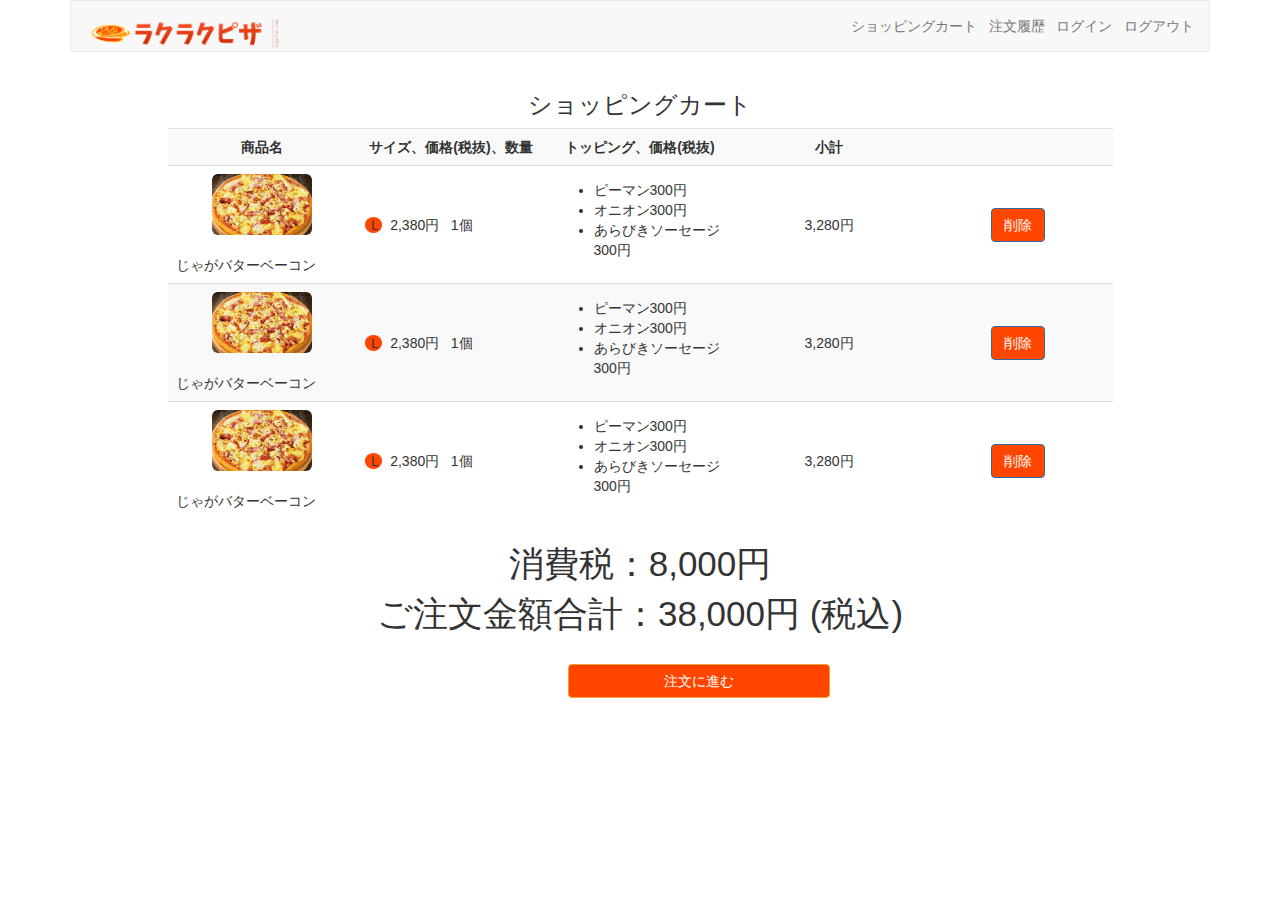
<file: src/main/resources/templates/cart_list.html>
<!DOCTYPE html>
<html lang="ja" xmlns:th="http://www.thymeleaf.org">
  <head>
    <meta charset="utf-8" />
    <meta http-equiv="X-UA-Compatible" content="IE=edge" />
    <meta name="viewport" content="width=device-width, initial-scale=1" />
    <title>ピザ屋のネット注文</title>
    <link href="../static/css/bootstrap.css" th:href="@{/css/bootstrap.css}" rel="stylesheet" />
    <link href="../static/css/sauna-shop.css" th:href="@{/css/sauna-shop.css}" rel="stylesheet" />
        <!--[if lt IE 9]>
      <script src="https://oss.maxcdn.com/html5shiv/3.7.2/html5shiv.min.js"></script>
      <script src="https://oss.maxcdn.com/respond/1.4.2/respond.min.js"></script>
    <![endif]-->
  </head>
  <body>
    <div class="container">
      <nav class="navbar navbar-default">
        <div class="container-fluid">
          <!-- Brand and toggle get grouped for better mobile display -->
          <div class="navbar-header">
            <button
              type="button"
              class="navbar-toggle collapsed"
              data-toggle="collapse"
              data-target="#bs-example-navbar-collapse-1"
              aria-expanded="false"
            >
              <span class="sr-only">Toggle navigation</span>
              <span class="icon-bar"></span> <span class="icon-bar"></span>
              <span class="icon-bar"></span>
            </button>
            <a class="navbar-brand" href="item_list_pizza.html">
              <!-- 企業ロゴ -->
              <img
                alt="main log"
                src="../static/../static/img_pizza/header_logo.png"
                height="35"
              />
            </a>
          </div>

          <!-- Collect the nav links, forms, and other content for toggling -->
          <div
            class="collapse navbar-collapse"
            id="bs-example-navbar-collapse-1"
          >
            <p class="navbar-text navbar-right">
              <a href="cart_list.html" class="navbar-link">ショッピングカート</a
              >&nbsp;&nbsp;
              <a href="order_history.html" class="navbar-link">注文履歴</a
              >&nbsp;&nbsp;
              <a href="login.html" class="navbar-link">ログイン</a>&nbsp;&nbsp;
              <a href="item_list_pizza.html" class="navbar-link">ログアウト</a>
            </p>
          </div>
          <!-- /.navbar-collapse -->
        </div>
        <!-- /.container-fluid -->
      </nav>

      <!-- table -->
      <div class="row">
        <div
          class="
            table-responsive
            col-lg-offset-1
            col-lg-10
            col-md-offset-1
            col-md-10
            col-sm-10
            col-xs-12
          "
        >
          <h3 class="text-center">ショッピングカート</h3>
          <table class="table table-striped item-list-table">
            <tbody>
              <tr>
                <th>
                  <div class="text-center">商品名</div>
                </th>
                <th>
                  <div class="text-center">サイズ、価格(税抜)、数量</div>
                </th>
                <th>
                  <div class="text-center">トッピング、価格(税抜)</div>
                </th>
                <th>
                  <div class="text-center">小計</div>
                </th>
                <th></th>
              </tr>
              <tr>
                <td>
                  <div class="center">
                    <img
                      src="../static/img_pizza/1.jpg"
                      class="img-responsive img-rounded item-img-center"
                      width="100"
                      height="300"
                    /><br />
                    じゃがバターベーコン
                  </div>
                </td>
                <td>
                  <span class="price">&nbsp;Ｌ</span>&nbsp;&nbsp;2,380円
                  &nbsp;&nbsp;1個
                </td>
                <td>
                  <ul>
                    <li>ピーマン300円</li>
                    <li>オニオン300円</li>
                    <li>あらびきソーセージ300円</li>
                  </ul>
                </td>
                <td>
                  <div class="text-center">3,280円</div>
                </td>
                <td>
                  <div class="text-center">
                    <button type="submit" class="btn btn-primary">削除</button>
                  </div>
                </td>
              </tr>
              <tr>
                <td>
                  <div class="center">
                    <img
                      src="../static/img_pizza/1.jpg"
                      class="img-responsive img-rounded item-img-center"
                      width="100"
                      height="300"
                    /><br />
                    じゃがバターベーコン
                  </div>
                </td>
                <td>
                  <span class="price">&nbsp;Ｌ</span>&nbsp;&nbsp;2,380円
                  &nbsp;&nbsp;1個
                </td>
                <td>
                  <ul>
                    <li>ピーマン300円</li>
                    <li>オニオン300円</li>
                    <li>あらびきソーセージ300円</li>
                  </ul>
                </td>
                <td>
                  <div class="text-center">3,280円</div>
                </td>
                <td>
                  <div class="text-center">
                    <button type="submit" class="btn btn-primary">削除</button>
                  </div>
                </td>
              </tr>
              <tr>
                <td>
                  <div class="center">
                    <img
                      src="../static/img_pizza/1.jpg"
                      class="img-responsive img-rounded item-img-center"
                      width="100"
                      height="300"
                    /><br />
                    じゃがバターベーコン
                  </div>
                </td>
                <td>
                  <span class="price">&nbsp;Ｌ</span>&nbsp;&nbsp;2,380円
                  &nbsp;&nbsp;1個
                </td>
                <td>
                  <ul>
                    <li>ピーマン300円</li>
                    <li>オニオン300円</li>
                    <li>あらびきソーセージ300円</li>
                  </ul>
                </td>
                <td>
                  <div class="text-center">3,280円</div>
                </td>
                <td>
                  <div class="text-center">
                    <button type="submit" class="btn btn-primary">削除</button>
                  </div>
                </td>
              </tr>
            </tbody>
          </table>
        </div>
      </div>

      <div class="row">
        <div class="col-xs-offset-2 col-xs-8">
          <div class="form-group text-center">
            <span id="total-price">消費税：8,000円</span><br />
            <span id="total-price">ご注文金額合計：38,000円 (税込)</span>
          </div>
        </div>
      </div>

      <div class="row">
        <div class="col-xs-offset-5 col-xs-3">
          <div class="form-group">
            <form action="order_confirm.html">
              <input
                class="form-control btn btn-warning btn-block"
                type="submit"
                value="注文に進む"
              />
            </form>
          </div>
        </div>
      </div>
    </div>
    <!-- end container -->
    <script src="https://ajax.googleapis.com/ajax/libs/jquery/1.11.3/jquery.min.js"></script>
    <script src="../static/js/bootstrap.min.js" th:src="@{/js/bootstrap.min.js}"></script>
  </body>
</html>
</file>
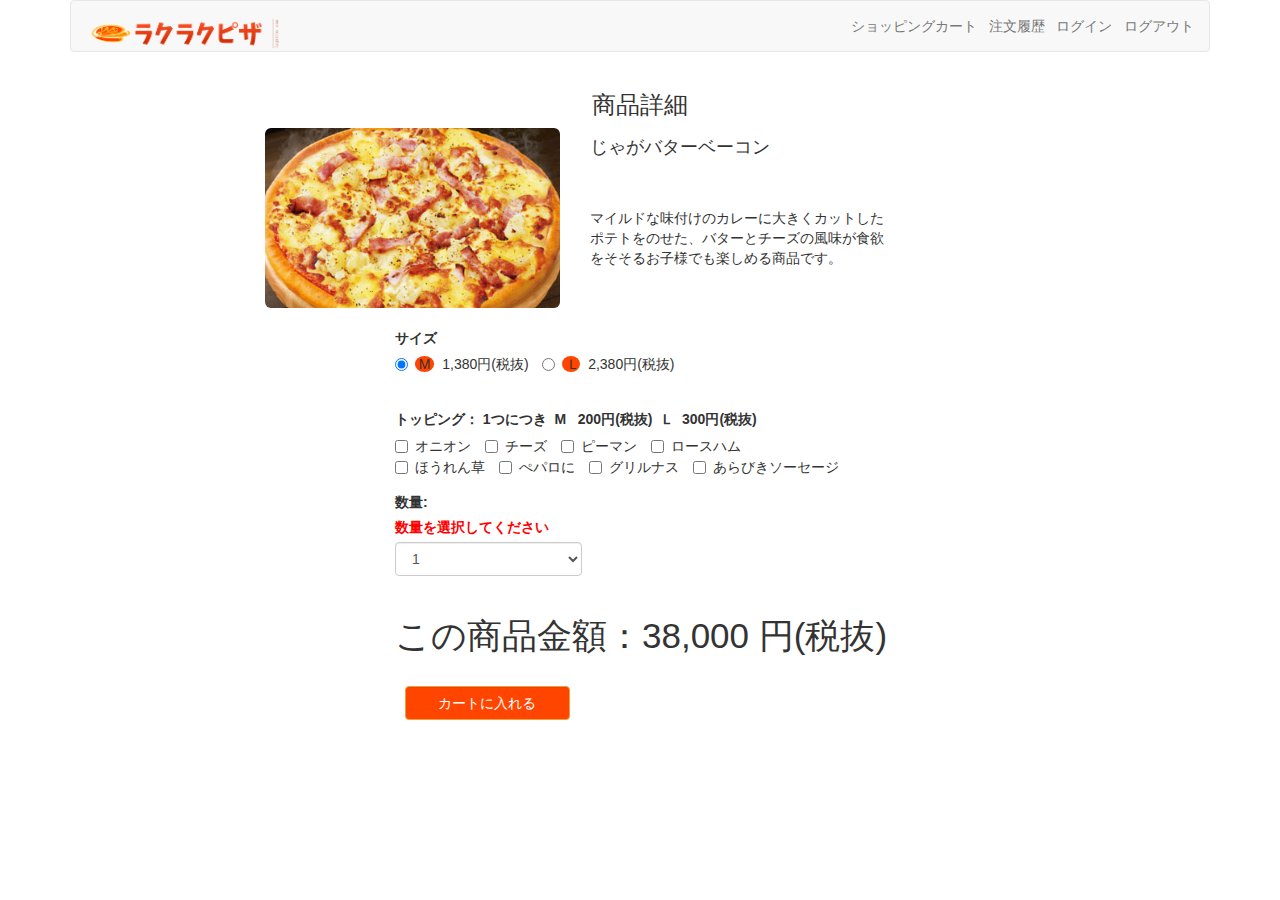
<file: src/main/resources/templates/item_detail.html>
<!DOCTYPE html>
<html lang="ja" xmlns:th="http://www.thymeleaf.org">
  <head>
    <meta charset="utf-8" />
    <meta http-equiv="X-UA-Compatible" content="IE=edge" />
    <meta name="viewport" content="width=device-width, initial-scale=1" />
    <title>ピザ屋のネット注文</title>
    <link href="../static/css/bootstrap.css" th:href="@{/css/bootstrap.css}" rel="stylesheet" />
    <link href="../static/css/sauna-shop.css" th:href="@{/css/sauna-shop.css}" rel="stylesheet" />
    <!--[if lt IE 9]>
      <script src="https://oss.maxcdn.com/html5shiv/3.7.2/html5shiv.min.js"></script>
      <script src="https://oss.maxcdn.com/respond/1.4.2/respond.min.js"></script>
    <![endif]-->
  </head>
  <body>
    <div class="container">
      <nav class="navbar navbar-default">
        <div class="container-fluid">
          <!-- Brand and toggle get grouped for better mobile display -->
          <div class="navbar-header">
            <button
              type="button"
              class="navbar-toggle collapsed"
              data-toggle="collapse"
              data-target="#bs-example-navbar-collapse-1"
              aria-expanded="false"
            >
              <span class="sr-only">Toggle navigation</span>
              <span class="icon-bar"></span> <span class="icon-bar"></span>
              <span class="icon-bar"></span>
            </button>
            <a class="navbar-brand" href="item_list_pizza.html">
              <!-- 企業ロゴ -->
              <img
                alt="main log"
                src="../static/img_pizza/header_logo.png"
                height="35"
              />
            </a>
          </div>

          <!-- Collect the nav links, forms, and other content for toggling -->
          <div
            class="collapse navbar-collapse"
            id="bs-example-navbar-collapse-1"
          >
            <p class="navbar-text navbar-right">
              <a href="cart_list.html" class="navbar-link">ショッピングカート</a
              >&nbsp;&nbsp;
              <a href="order_history.html" class="navbar-link">注文履歴</a
              >&nbsp;&nbsp;
              <a href="login.html" class="navbar-link">ログイン</a>&nbsp;&nbsp;
              <a href="item_list_pizza.html" class="navbar-link">ログアウト</a>
            </p>
          </div>
          <!-- /.navbar-collapse -->
        </div>
        <!-- /.container-fluid -->
      </nav>

      <form action="cart_list.html">
        <div class="row">
          <div class="col-xs-offset-2 col-xs-8">
            <h3 class="text-center">商品詳細</h3>
            <div class="row">
              <div class="col-xs-5">
                <img
                  src="../static/img_pizza/1.jpg"
                  class="img-responsive img-rounded item-img-center"
                />
              </div>

              <div class="col-xs-5">
                <div class="bs-component">
                  <h4>じゃがバターベーコン</h4>
                  <br />
                  <br />
                  <p>
                    マイルドな味付けのカレーに大きくカットしたポテトをのせた、バターとチーズの風味が食欲をそそるお子様でも楽しめる商品です。
                  </p>
                </div>
              </div>
            </div>
            <br />
            <div class="row">
              <div class="col-xs-offset-2 col-xs-8">
                <div class="form-group">
                  <div class="row">
                    <div class="col-sm-12">
                      <label for="inputResponsibleCompany">サイズ</label>
                    </div>
                    <div class="col-sm-12">
                      <label class="radio-inline">
                        <input
                          type="radio"
                          name="responsibleCompany"
                          checked="checked"
                        />
                        <span class="price">&nbsp;М&nbsp;</span
                        >&nbsp;&nbsp;1,380円(税抜)
                      </label>
                      <label class="radio-inline">
                        <input type="radio" name="responsibleCompany" />
                        <span class="price">&nbsp;Ｌ</span
                        >&nbsp;&nbsp;2,380円(税抜)
                      </label>
                    </div>
                  </div>
                </div>
              </div>
            </div>
            <br />
            <div class="row">
              <div class="col-xs-offset-2 col-xs-8">
                <div class="form-group">
                  <div class="row">
                    <div class="col-sm-12">
                      <label for="inputResponsibleCompany">
                        トッピング：&nbsp;1つにつき
                        <span>&nbsp;М&nbsp;</span>&nbsp;&nbsp;200円(税抜)
                        <span>&nbsp;Ｌ</span>&nbsp;&nbsp;300円(税抜)
                      </label>
                    </div>
                    <div class="col-sm-12">
                      <label class="checkbox-inline">
                        <input type="checkbox" value="" />オニオン
                      </label>
                      <label class="checkbox-inline">
                        <input type="checkbox" value="" />チーズ
                      </label>
                      <label class="checkbox-inline">
                        <input type="checkbox" value="" />ピーマン
                      </label>
                      <label class="checkbox-inline">
                        <input type="checkbox" value="" />ロースハム </label
                      ><br />
                      <label class="checkbox-inline">
                        <input type="checkbox" value="" />ほうれん草
                      </label>
                      <label class="checkbox-inline">
                        <input type="checkbox" value="" />ぺパロに
                      </label>
                      <label class="checkbox-inline">
                        <input type="checkbox" value="" />グリルナス
                      </label>
                      <label class="checkbox-inline">
                        <input type="checkbox" value="" />あらびきソーセージ
                      </label>
                    </div>
                  </div>
                </div>
              </div>
            </div>
            <div class="row">
              <div class="col-xs-offset-2 col-xs-8">
                <div class="form-group">
                  <div class="row">
                    <div class="col-xs-5 col-sm-5">
                      <label for="">数量:</label>
                      <label
                        class="control-label"
                        style="color: red"
                        for="inputError"
                        >数量を選択してください</label
                      >
                      <select name="area" class="form-control">
                        <option value="1">1</option>
                        <option value="2">2</option>
                        <option value="3">3</option>
                        <option value="4">4</option>
                        <option value="5">5</option>
                        <option value="6">6</option>
                        <option value="7">7</option>
                        <option value="8">8</option>
                        <option value="9">9</option>
                        <option value="10">10</option>
                        <option value="11">11</option>
                        <option value="12">12</option>
                      </select>
                    </div>
                  </div>
                </div>
              </div>
            </div>
            <br />
            <div class="row">
              <div class="col-xs-offset-2 col-xs-10">
                <div class="form-group">
                  <span id="total-price">この商品金額：38,000 円(税抜)</span>
                </div>
              </div>
            </div>
            <div class="row">
              <div class="col-xs-offset-2 col-xs-3">
                <div class="form-group">
                  <p>
                    <input
                      class="form-control btn btn-warning btn-block"
                      type="submit"
                      value="カートに入れる"
                    />
                  </p>
                </div>
              </div>
            </div>
          </div>
        </div>
      </form>
    </div>
    <!-- end container -->
    <script src="https://ajax.googleapis.com/ajax/libs/jquery/1.11.3/jquery.min.js"></script>
    <script src="../static/js/bootstrap.min.js" th:src="@{/js/bootstrap.min.js}"></script>
  </body>
</html>
</file>
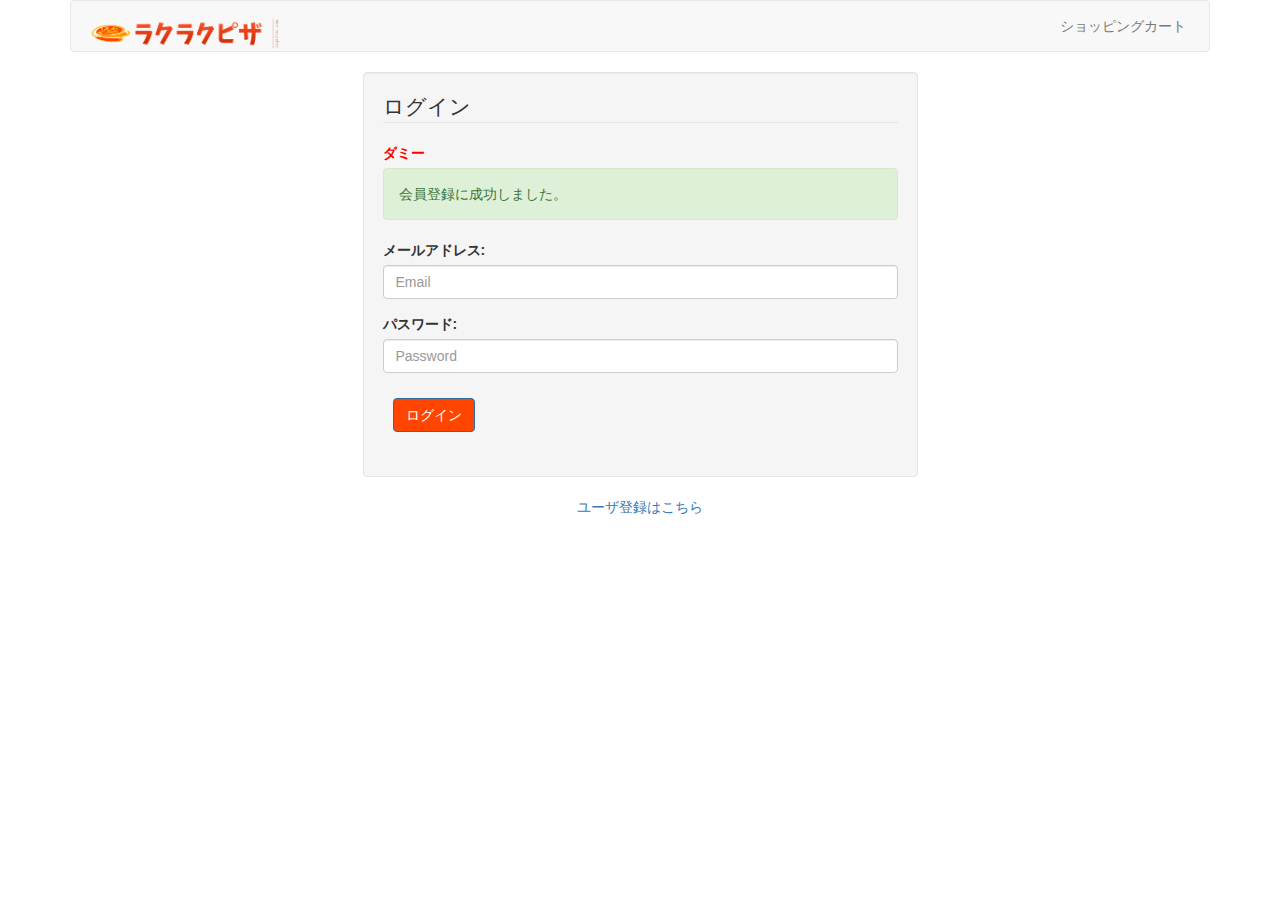
<file: src/main/resources/templates/login.html>
<!DOCTYPE html>
<html lang="ja" xmlns:th="http://www.thymeleaf.org">
  <head>
    <meta charset="utf-8" />
    <meta http-equiv="X-UA-Compatible" content="IE=edge" />
    <meta name="viewport" content="width=device-width, initial-scale=1" />
    <title>ネットでピザ注文</title>
    <link href="../static/css/bootstrap.css" th:href="@{/css/bootstrap.css}" rel="stylesheet" />
    <link href="../static/css/sauna-shop.css" th:href="@{/css/sauna-shop.css}" rel="stylesheet" />
    <!--[if lt IE 9]>
      <script src="https://oss.maxcdn.com/html5shiv/3.7.2/html5shiv.min.js"></script>
      <script src="https://oss.maxcdn.com/respond/1.4.2/respond.min.js"></script>
    <![endif]-->
  </head>
  <body>
    <div class="container">
      <nav class="navbar navbar-default">
        <div class="container-fluid">
          <!-- Brand and toggle get grouped for better mobile display -->
          <div class="navbar-header">
            <button
              type="button"
              class="navbar-toggle collapsed"
              data-toggle="collapse"
              data-target="#bs-example-navbar-collapse-1"
              aria-expanded="false"
            >
              <span class="sr-only">Toggle navigation</span>
              <span class="icon-bar"></span> <span class="icon-bar"></span>
              <span class="icon-bar"></span>
            </button>
            <a class="navbar-brand" href="item_list_pizza.html">
              <!-- 企業ロゴ -->
              <img
                alt="main log"
                src="../static/img_pizza/header_logo.png"
                height="35"
              />
            </a>
          </div>

          <!-- Collect the nav links, forms, and other content for toggling -->
          <div
            class="collapse navbar-collapse"
            id="bs-example-navbar-collapse-1"
          >
            <p class="navbar-text navbar-right">
              <a href="cart_list.html" class="navbar-link">ショッピングカート</a
              >&nbsp;&nbsp;
            </p>
          </div>
          <!-- /.navbar-collapse -->
        </div>
        <!-- /.container-fluid -->
      </nav>

      <!-- login form -->
      <div class="row">
        <div
          class="
            col-lg-offset-3
            col-lg-6
            col-md-offset-2
            col-md-8
            col-sm-10
            col-xs-12
          "
        >
          <div class="well">
            <form method="post" action="item_list.html" th:action="@{/shop/login-result}">
              <fieldset>
                <legend>ログイン</legend>
                <label th:if="${errorMessage}" class="control-label" style="color: red" for="inputError" th:text="${errorMessage}"
                  >ダミー</label>
					<div class="alert alert-success" th:if="${message}">
                        <span th:text="${message}">会員登録に成功しました。</span>
                    </div>
                <div class="form-group">
                  <label for="inputEmail">メールアドレス:</label>
                  <input
                    type="text"
                    name="email"
                    id="inputEmail"
                    class="form-control"
                    placeholder="Email"
                  />
                </div>
                <div class="form-group">
                  <label for="inputPassword">パスワード:</label>
                  <input
                    type="password"
                    name="password"
                    id="inputPassword"
                    class="form-control"
                    placeholder="Password"
                  />
                </div>
                <div class="form-group">
                  <button type="submit" class="btn btn-primary">
                    ログイン
                  </button>
                </div>
              </fieldset>
            </form>
          </div>
        </div>
      </div>

      <div class="row">
        <div class="text-center">
          <a href="register_user.html" th:href="@{/shop/to-signup}">ユーザ登録はこちら</a>
        </div>
      </div>
    </div>
    <!-- end container -->
    <script src="https://ajax.googleapis.com/ajax/libs/jquery/1.11.3/jquery.min.js"></script>
    <script src="../static/js/bootstrap.min.js" th:src="@{/js/bootstrap.min.js}"></script>
  </body>
</html>
</file>
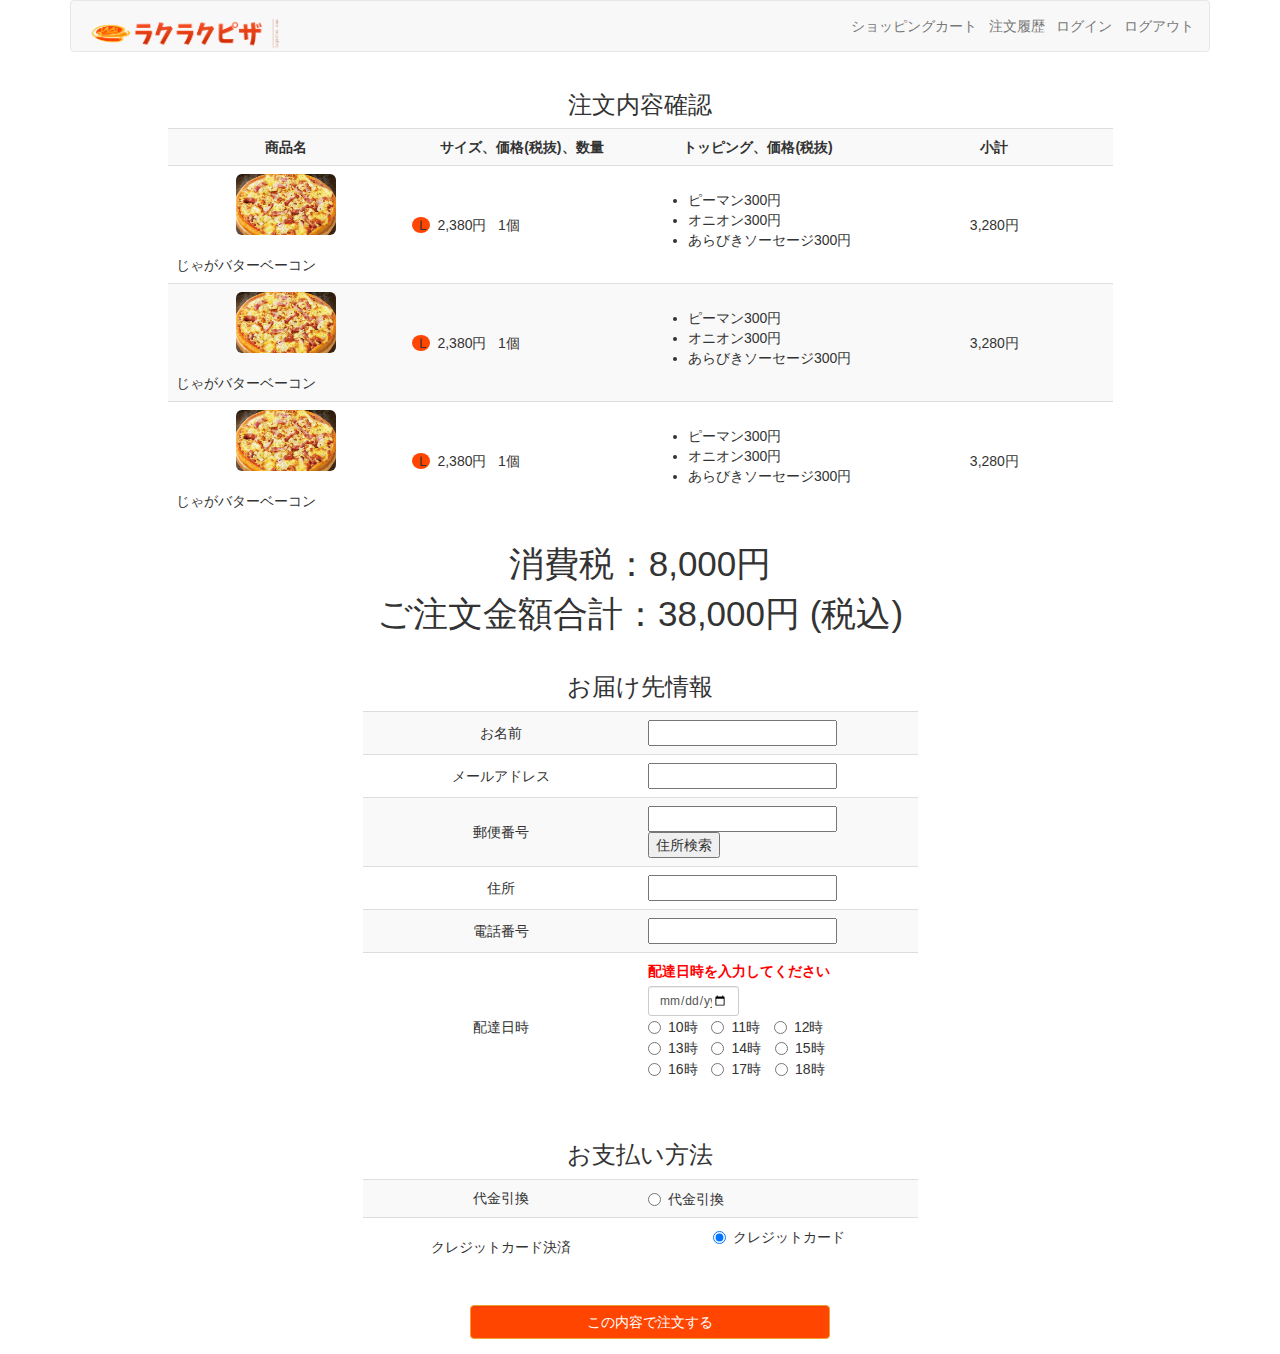
<file: src/main/resources/templates/order_confirm.html>
<!DOCTYPE html>
<html lang="ja" xmlns:th="http://www.thymeleaf.org">
  <head>
    <meta charset="utf-8" />
    <meta http-equiv="X-UA-Compatible" content="IE=edge" />
    <meta name="viewport" content="width=device-width, initial-scale=1" />
    <title>ピザ屋のネット注文</title>
    <link href="../static/css/bootstrap.css" th:href="@{/css/bootstrap.css}" rel="stylesheet" />
    <link href="../static/css/sauna-shop.css" th:href="@{/css/sauna-shop.css}" rel="stylesheet" />
    <!--[if lt IE 9]>
      <script src="https://oss.maxcdn.com/html5shiv/3.7.2/html5shiv.min.js"></script>
      <script src="https://oss.maxcdn.com/respond/1.4.2/respond.min.js"></script>
    <![endif]-->
  </head>
  <body>
    <div class="container">
      <nav class="navbar navbar-default">
        <div class="container-fluid">
          <!-- Brand and toggle get grouped for better mobile display -->
          <div class="navbar-header">
            <button
              type="button"
              class="navbar-toggle collapsed"
              data-toggle="collapse"
              data-target="#bs-example-navbar-collapse-1"
              aria-expanded="false"
            >
              <span class="sr-only">Toggle navigation</span>
              <span class="icon-bar"></span> <span class="icon-bar"></span>
              <span class="icon-bar"></span>
            </button>
            <a class="navbar-brand" href="item_list_pizza.html">
              <!-- 企業ロゴ -->
              <img
                alt="main log"
                src="../static/img_pizza/header_logo.png"
                height="35"
              />
            </a>
          </div>

          <!-- Collect the nav links, forms, and other content for toggling -->
          <div
            class="collapse navbar-collapse"
            id="bs-example-navbar-collapse-1"
          >
            <p class="navbar-text navbar-right">
              <a href="cart_list.html" class="navbar-link">ショッピングカート</a
              >&nbsp;&nbsp;
              <a href="order_history.html" class="navbar-link">注文履歴</a
              >&nbsp;&nbsp;
              <a href="login.html" class="navbar-link">ログイン</a>&nbsp;&nbsp;
              <a href="item_list_pizza.html" class="navbar-link">ログアウト</a>
            </p>
          </div>
          <!-- /.navbar-collapse -->
        </div>
        <!-- /.container-fluid -->
      </nav>

      <!-- table -->
      <div class="row">
        <div
          class="
            table-responsive
            col-lg-offset-1
            col-lg-10
            col-md-offset-1
            col-md-10
            col-sm-10
            col-xs-12
          "
        >
          <h3 class="text-center">注文内容確認</h3>
          <table class="table table-striped item-list-table">
            <tbody>
              <tr>
                <th>
                  <div class="text-center">商品名</div>
                </th>
                <th>
                  <div class="text-center">サイズ、価格(税抜)、数量</div>
                </th>
                <th>
                  <div class="text-center">トッピング、価格(税抜)</div>
                </th>
                <th>
                  <div class="text-center">小計</div>
                </th>
              </tr>
              <tr>
                <td>
                  <div class="center">
                    <img
                      src="../static/img_pizza/1.jpg"
                      class="img-responsive img-rounded item-img-center"
                      width="100"
                      height="300"
                    /><br />
                    じゃがバターベーコン
                  </div>
                </td>
                <td>
                  <span class="price">&nbsp;Ｌ</span>&nbsp;&nbsp;2,380円
                  &nbsp;&nbsp;1個
                </td>
                <td>
                  <ul>
                    <li>ピーマン300円</li>
                    <li>オニオン300円</li>
                    <li>あらびきソーセージ300円</li>
                  </ul>
                </td>
                <td>
                  <div class="text-center">3,280円</div>
                </td>
              </tr>
              <tr>
                <td>
                  <div class="center">
                    <img
                      src="../static/img_pizza/1.jpg"
                      class="img-responsive img-rounded item-img-center"
                      width="100"
                      height="300"
                    /><br />
                    じゃがバターベーコン
                  </div>
                </td>
                <td>
                  <span class="price">&nbsp;Ｌ</span>&nbsp;&nbsp;2,380円
                  &nbsp;&nbsp;1個
                </td>
                <td>
                  <ul>
                    <li>ピーマン300円</li>
                    <li>オニオン300円</li>
                    <li>あらびきソーセージ300円</li>
                  </ul>
                </td>
                <td>
                  <div class="text-center">3,280円</div>
                </td>
              </tr>
              <tr>
                <td>
                  <div class="center">
                    <img
                      src="../static/img_pizza/1.jpg"
                      class="img-responsive img-rounded item-img-center"
                      width="100"
                      height="300"
                    /><br />
                    じゃがバターベーコン
                  </div>
                </td>
                <td>
                  <span class="price">&nbsp;Ｌ</span>&nbsp;&nbsp;2,380円
                  &nbsp;&nbsp;1個
                </td>
                <td>
                  <ul>
                    <li>ピーマン300円</li>
                    <li>オニオン300円</li>
                    <li>あらびきソーセージ300円</li>
                  </ul>
                </td>
                <td>
                  <div class="text-center">3,280円</div>
                </td>
              </tr>
            </tbody>
          </table>
        </div>
      </div>

      <div class="row">
        <div class="col-xs-offset-2 col-xs-8">
          <div class="form-group text-center">
            <span id="total-price">消費税：8,000円</span><br />
            <span id="total-price">ご注文金額合計：38,000円 (税込)</span>
          </div>
        </div>
      </div>

      <!-- table -->
      <form action="order_finished.html">
        <div class="row">
          <div
            class="
              table-responsive
              col-lg-offset-3
              col-lg-6
              col-md-offset-1
              col-md-10
              col-sm-10
              col-xs-12
            "
          >
            <h3 class="text-center">お届け先情報</h3>
            <table class="table table-striped item-list-table">
              <tbody>
                <tr>
                  <td>
                    <div class="text-center">お名前</div>
                  </td>
                  <td>
                    <input type="text" th:value="${session.user.name}"/>
                  </td>
                </tr>
                <tr>
                  <td>
                    <div class="text-center">メールアドレス</div>
                  </td>
                  <td>
                    <input type="text" th:value="${session.user.email}"/>
                  </td>
                </tr>
                <tr>
                  <td>
                    <div class="text-center">郵便番号</div>
                  </td>
                  <td>
                    <input type="text" th:value="${session.user.zipcode}"/>&nbsp;&nbsp;<button>住所検索</button>
                  </td>
                </tr>
                <tr>
                  <td>
                    <div class="text-center">住所</div>
                  </td>
                  <td>
                    <input type="text" th:value="${session.user.addrss}"/>
                  </td>
                </tr>
                <tr>
                  <td>
                    <div class="text-center">電話番号</div>
                  </td>
                  <td>
                    <input type="text" th:value="${session.user.telephone}"/>
                  </td>
                </tr>
                <tr>
                  <td>
                    <div class="text-center">配達日時</div>
                  </td>
                  <td>
                    <div class="form-group">
                      <div class="row">
                        <div class="col-sm-12">
                          <label
                            class="control-label"
                            style="color: red"
                            for="inputPeriod"
                            >配達日時を入力してください</label
                          >
                        </div>
                        <div class="col-sm-5">
                          <input
                            type="date"
                            name="name"
                            id="name"
                            class="form-control input-sm"
                          />
                        </div>
                      </div>
                      <div class="row">
                        <div class="col-sm-12">
                          <label class="radio-inline">
                            <input
                              type="radio"
                              name="responsibleCompany"
                              checked="checked"
                            />
                            10時
                          </label>
                          <label class="radio-inline">
                            <input type="radio" name="responsibleCompany" />
                            11時
                          </label>
                          <label class="radio-inline">
                            <input type="radio" name="responsibleCompany" />
                            12時 </label
                          ><br />
                          <label class="radio-inline">
                            <input type="radio" name="responsibleCompany" />
                            13時
                          </label>
                          <label class="radio-inline">
                            <input type="radio" name="responsibleCompany" />
                            14時
                          </label>
                          <label class="radio-inline">
                            <input type="radio" name="responsibleCompany" />
                            15時 </label
                          ><br />
                          <label class="radio-inline">
                            <input type="radio" name="responsibleCompany" />
                            16時
                          </label>
                          <label class="radio-inline">
                            <input type="radio" name="responsibleCompany" />
                            17時
                          </label>
                          <label class="radio-inline">
                            <input type="radio" name="responsibleCompany" />
                            18時 </label
                          ><br />
                        </div>
                      </div>
                    </div>
                  </td>
                </tr>
              </tbody>
            </table>
          </div>
        </div>

        <!-- table -->
        <div class="row">
          <div
            class="
              table-responsive
              col-lg-offset-3
              col-lg-6
              col-md-offset-1
              col-md-10
              col-sm-10
              col-xs-12
            "
          >
            <h3 class="text-center">お支払い方法</h3>
            <table class="table table-striped item-list-table">
              <tbody>
                <tr>
                  <td>
                    <div class="text-center">代金引換</div>
                  </td>
                  <td>
                    <div class="row">
                      <div class="col-sm-12">
                        <label class="radio-inline">
                          <input
                            type="radio"
                            name="responsibleCompany"
                            checked="checked"
                          />
                          代金引換
                        </label>
                      </div>
                    </div>
                  </td>
                </tr>
                <tr>
                  <td>
                    <div class="text-center">クレジットカード決済</div>
                  </td>
                  <td align="center">
                    <div class="row">
                      <div class="col-sm-12">
                        <label class="radio-inline">
                          <input
                            type="radio"
                            name="responsibleCompany"
                            checked="checked"
                          />
                          クレジットカード </label
                        ><br /><br />
                      </div>
                    </div>
                  </td>
                </tr>
              </tbody>
            </table>
          </div>
        </div>
        <div class="row">
          <div class="col-xs-offset-4 col-xs-4">
            <div class="form-group">
              <input
                class="form-control btn btn-warning btn-block"
                type="submit"
                value="この内容で注文する"
              />
            </div>
          </div>
        </div>
      </form>
    </div>
    <!-- end container -->
    <script src="https://ajax.googleapis.com/ajax/libs/jquery/1.11.3/jquery.min.js"></script>
    <script src="../static/js/bootstrap.min.js" th:src="@{/js/bootstrap.min.js}"></script>
  </body>
</html>
</file>
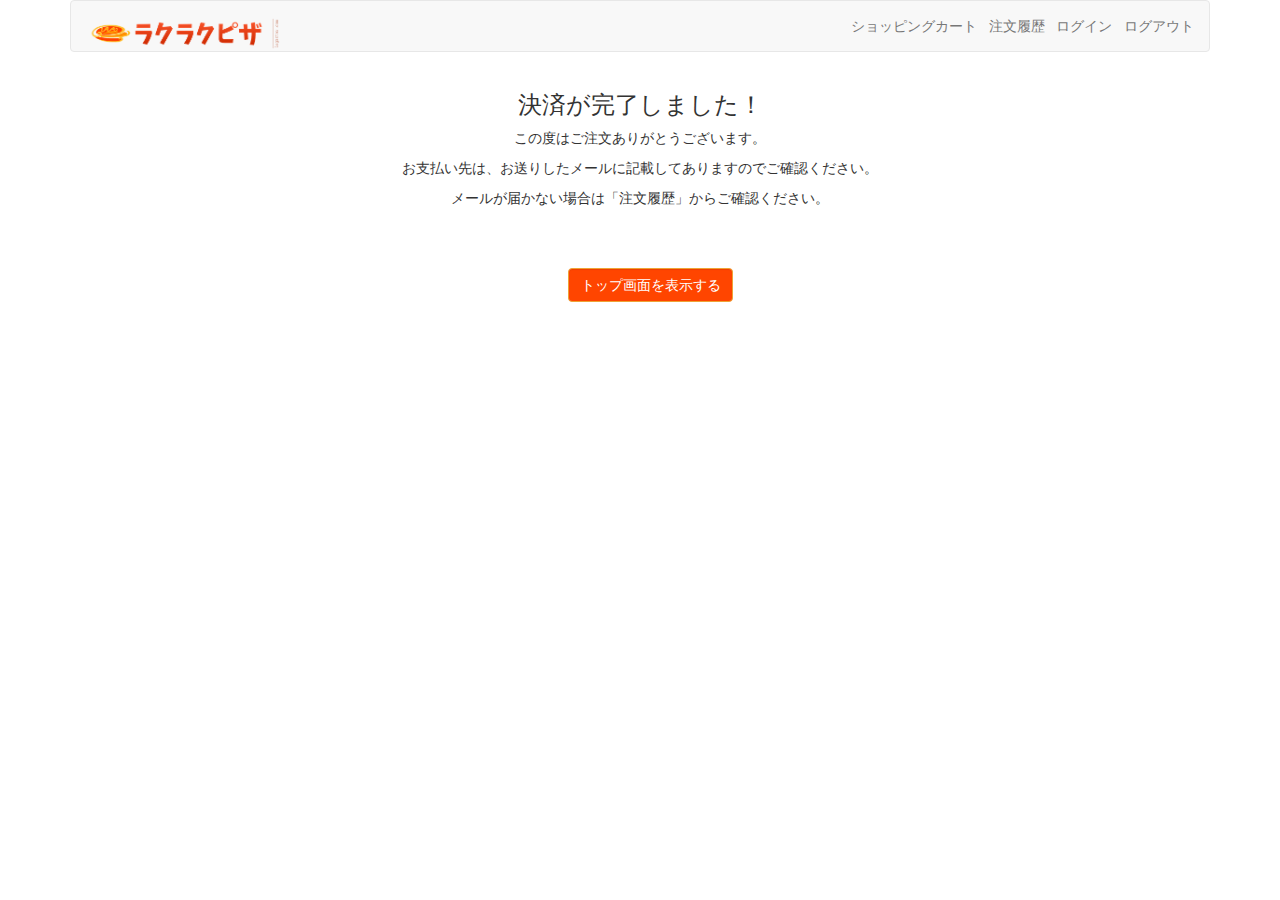
<file: src/main/resources/templates/order_finished.html>
<!DOCTYPE html>
<html lang="ja" xmlns:th="http://www.thymeleaf.org">
  <head>
    <meta charset="utf-8" />
    <meta http-equiv="X-UA-Compatible" content="IE=edge" />
    <meta name="viewport" content="width=device-width, initial-scale=1" />
    <title>ピザ屋のネット注文</title>
    <link href="../static/css/bootstrap.css" th:href="@{/css/bootstrap.css}" rel="stylesheet" />
    <link href="../static/css/sauna-shop.css" th:href="@{/css/sauna-shop.css}" rel="stylesheet" />
    <!--[if lt IE 9]>
      <script src="https://oss.maxcdn.com/html5shiv/3.7.2/html5shiv.min.js"></script>
      <script src="https://oss.maxcdn.com/respond/1.4.2/respond.min.js"></script>
    <![endif]-->
  </head>
  <body>
    <div class="container">
      <nav class="navbar navbar-default">
        <div class="container-fluid">
          <!-- Brand and toggle get grouped for better mobile display -->
          <div class="navbar-header">
            <button
              type="button"
              class="navbar-toggle collapsed"
              data-toggle="collapse"
              data-target="#bs-example-navbar-collapse-1"
              aria-expanded="false"
            >
              <span class="sr-only">Toggle navigation</span>
              <span class="icon-bar"></span> <span class="icon-bar"></span>
              <span class="icon-bar"></span>
            </button>
            <a class="navbar-brand" href="item_list_pizza.html">
              <!-- 企業ロゴ -->
              <img
                alt="main log"
                src="../static/img_pizza/header_logo.png"
                height="35"
              />
            </a>
          </div>

          <!-- Collect the nav links, forms, and other content for toggling -->
          <div
            class="collapse navbar-collapse"
            id="bs-example-navbar-collapse-1"
          >
            <p class="navbar-text navbar-right">
              <a href="cart_list.html" class="navbar-link">ショッピングカート</a
              >&nbsp;&nbsp;
              <a href="order_history.html" class="navbar-link">注文履歴</a
              >&nbsp;&nbsp;
              <a href="login.html" class="navbar-link">ログイン</a>&nbsp;&nbsp;
              <a href="item_list_pizza.html" class="navbar-link">ログアウト</a>
            </p>
          </div>
          <!-- /.navbar-collapse -->
        </div>
        <!-- /.container-fluid -->
      </nav>

      <!-- table -->
      <div class="row">
        <div
          class="
            table-responsive
            col-lg-offset-1
            col-lg-10
            col-md-offset-1
            col-md-10
            col-sm-10
            col-xs-12
          "
        >
          <h3 class="text-center">決済が完了しました！</h3>
          <div class="text-center">
            <p>この度はご注文ありがとうございます。</p>
            <p>
              お支払い先は、お送りしたメールに記載してありますのでご確認ください。
            </p>
            <p>メールが届かない場合は「注文履歴」からご確認ください。</p>
          </div>
        </div>
      </div>

      <br /><br />
      <div class="row">
        <div class="col-xs-offset-5 col-xs-2">
          <div class="form-group">
            <form action="order_finished.html">
              <input
                class="form-control btn btn-warning btn-block"
                type="submit"
                value="トップ画面を表示する"
              />
            </form>
          </div>
        </div>
      </div>
    </div>
    <!-- end container -->
    <script src="https://ajax.googleapis.com/ajax/libs/jquery/1.11.3/jquery.min.js"></script>
    <script src="../static/js/bootstrap.min.js" th:src="@{/js/bootstrap.min.js}"></script>
  </body>
</html>
</file>
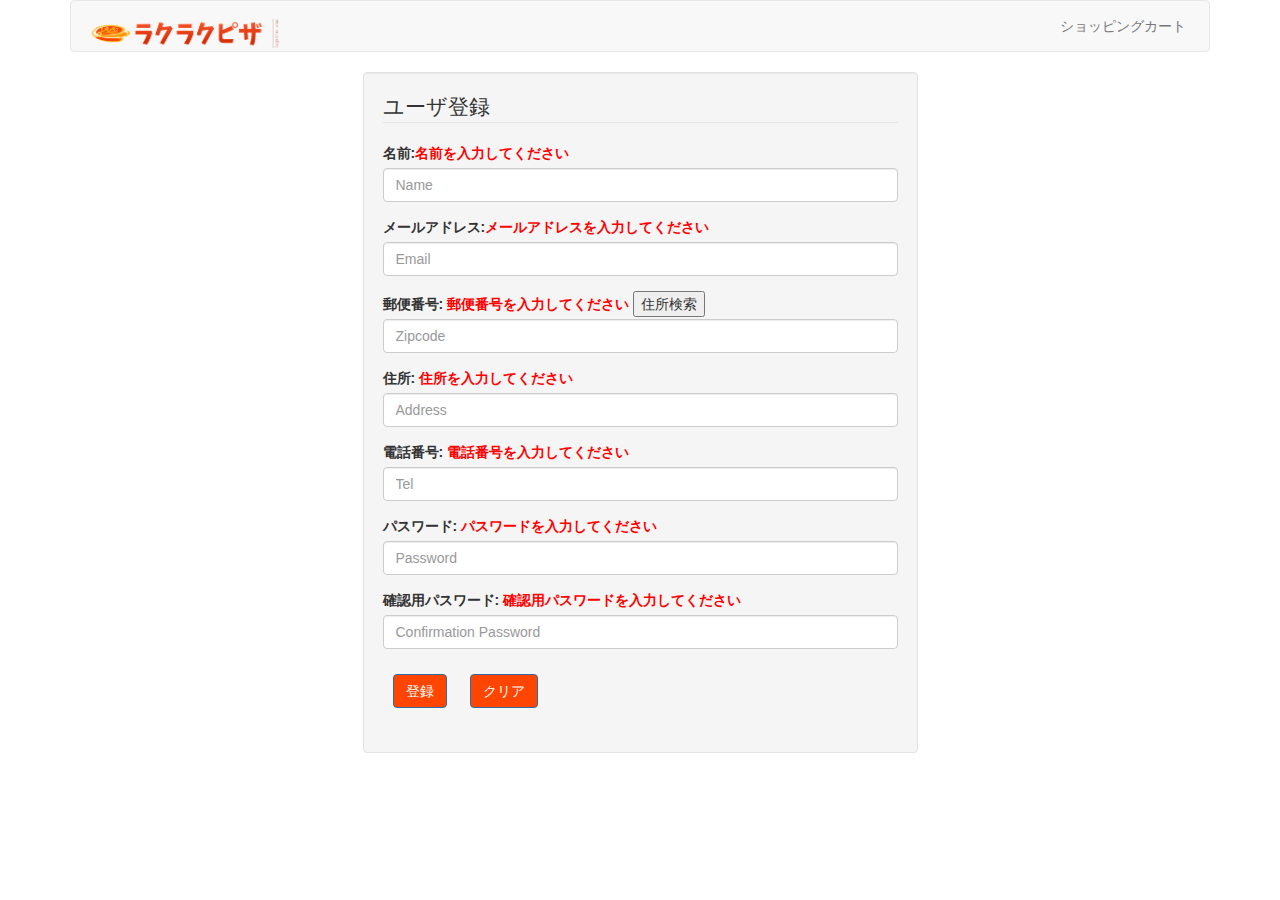
<file: src/main/resources/templates/signup.html>
<!DOCTYPE html>
<html lang="ja" xmlns:th="http://www.thymeleaf.org">
  <head>
    <meta charset="utf-8" />
    <meta http-equiv="X-UA-Compatible" content="IE=edge" />
    <meta name="viewport" content="width=device-width, initial-scale=1" />
    <title>ネットでピザ注文</title>
    <link href="../static/css/bootstrap.css" rel="stylesheet" />
    <link href="../static/css/sauna-shop.css" th:href="@{css/sauna-shop.css}" rel="stylesheet" />
    <!--[if lt IE 9]>
      <script src="https://oss.maxcdn.com/html5shiv/3.7.2/html5shiv.min.js"></script>
      <script src="https://oss.maxcdn.com/respond/1.4.2/respond.min.js"></script>
    <![endif]-->
  </head>
  <body>
    <div class="container">
      <nav class="navbar navbar-default">
        <div class="container-fluid">
          <!-- Brand and toggle get grouped for better mobile display -->
          <div class="navbar-header">
            <button
              type="button"
              class="navbar-toggle collapsed"
              data-toggle="collapse"
              data-target="#bs-example-navbar-collapse-1"
              aria-expanded="false"
            >
              <span class="sr-only">Toggle navigation</span>
              <span class="icon-bar"></span> <span class="icon-bar"></span>
              <span class="icon-bar"></span>
            </button>
            <a class="navbar-brand" href="item_list_pizza.html">
              <!-- 企業ロゴ -->
              <img
                alt="main log"
                src="../static/img_pizza/header_logo.png"
                height="35"
              />
            </a>
          </div>

          <!-- Collect the nav links, forms, and other content for toggling -->
          <div
            class="collapse navbar-collapse"
            id="bs-example-navbar-collapse-1"
          >
            <p class="navbar-text navbar-right">
              <a href="cart_list.html" class="navbar-link">ショッピングカート</a
              >&nbsp;&nbsp;
            </p>
          </div>
          <!-- /.navbar-collapse -->
        </div>
        <!-- /.container-fluid -->
      </nav>

      <!-- login form -->
      <div class="row">
        <div
          class="
            col-lg-offset-3
            col-lg-6
            col-md-offset-2
            col-md-8
            col-sm-10
            col-xs-12
          "
        >
          <div class="well">
            <form method="post" action="item_list_pizza.html">
              <fieldset>
                <legend>ユーザ登録</legend>
                <div class="form-group">
                  <label for="inputName">名前:</label
                  ><label
                    class="control-label"
                    style="color: red"
                    for="inputError"
                    >名前を入力してください</label
                  >
                  <input
                    type="text"
                    id="inputName"
                    class="form-control"
                    placeholder="Name"
                  />
                </div>
                <div class="form-group">
                  <label for="inputEmail">メールアドレス:</label
                  ><label
                    class="control-label"
                    style="color: red"
                    for="inputError"
                    >メールアドレスを入力してください</label
                  >
                  <input
                    type="text"
                    id="inputEmail"
                    class="form-control"
                    placeholder="Email"
                  />
                </div>
                <div class="form-group">
                  <label for="inputZipcode">郵便番号:</label>
                  <label
                    class="control-label"
                    style="color: red"
                    for="inputError"
                    >郵便番号を入力してください</label
                  >
                  <input type="button" value="住所検索" />
                  <input
                    type="text"
                    id="inputZipcode"
                    class="form-control"
                    placeholder="Zipcode"
                  />
                </div>
                <div class="form-group">
                  <label for="inputAddress">住所:</label>
                  <label
                    class="control-label"
                    style="color: red"
                    for="inputError"
                    >住所を入力してください</label
                  >
                  <input
                    type="text"
                    id="inputAddress"
                    class="form-control"
                    placeholder="Address"
                  />
                </div>
                <div class="form-group">
                  <label for="inputTel">電話番号:</label>
                  <label
                    class="control-label"
                    style="color: red"
                    for="inputError"
                    >電話番号を入力してください</label
                  >
                  <input
                    type="text"
                    id="inputTel"
                    class="form-control"
                    placeholder="Tel"
                  />
                </div>
                <div class="form-group">
                  <label for="inputPassword">パスワード:</label>
                  <label
                    class="control-label"
                    style="color: red"
                    for="inputError"
                    >パスワードを入力してください</label
                  >
                  <input
                    type="text"
                    id="inputPassword"
                    class="form-control"
                    placeholder="Password"
                  />
                </div>
                <div class="form-group">
                  <label for="inputConfirmationPassword"
                    >確認用パスワード:</label
                  >
                  <label
                    class="control-label"
                    style="color: red"
                    for="inputError"
                    >確認用パスワードを入力してください</label
                  >
                  <input
                    type="text"
                    id="inputConfirmationPassword"
                    class="form-control"
                    placeholder="Confirmation Password"
                  />
                </div>
                <div class="form-group">
                  <button type="submit" class="btn btn-primary">登録</button>
                  <button type="reset" class="btn btn-primary">クリア</button>
                </div>
              </fieldset>
            </form>
          </div>
        </div>
      </div>
    </div>
    <!-- end container -->
    <script src="https://ajax.googleapis.com/ajax/libs/jquery/1.11.3/jquery.min.js"></script>
    <script src="../static/js/bootstrap.min.js"></script>
  </body>
</html>
</file>
